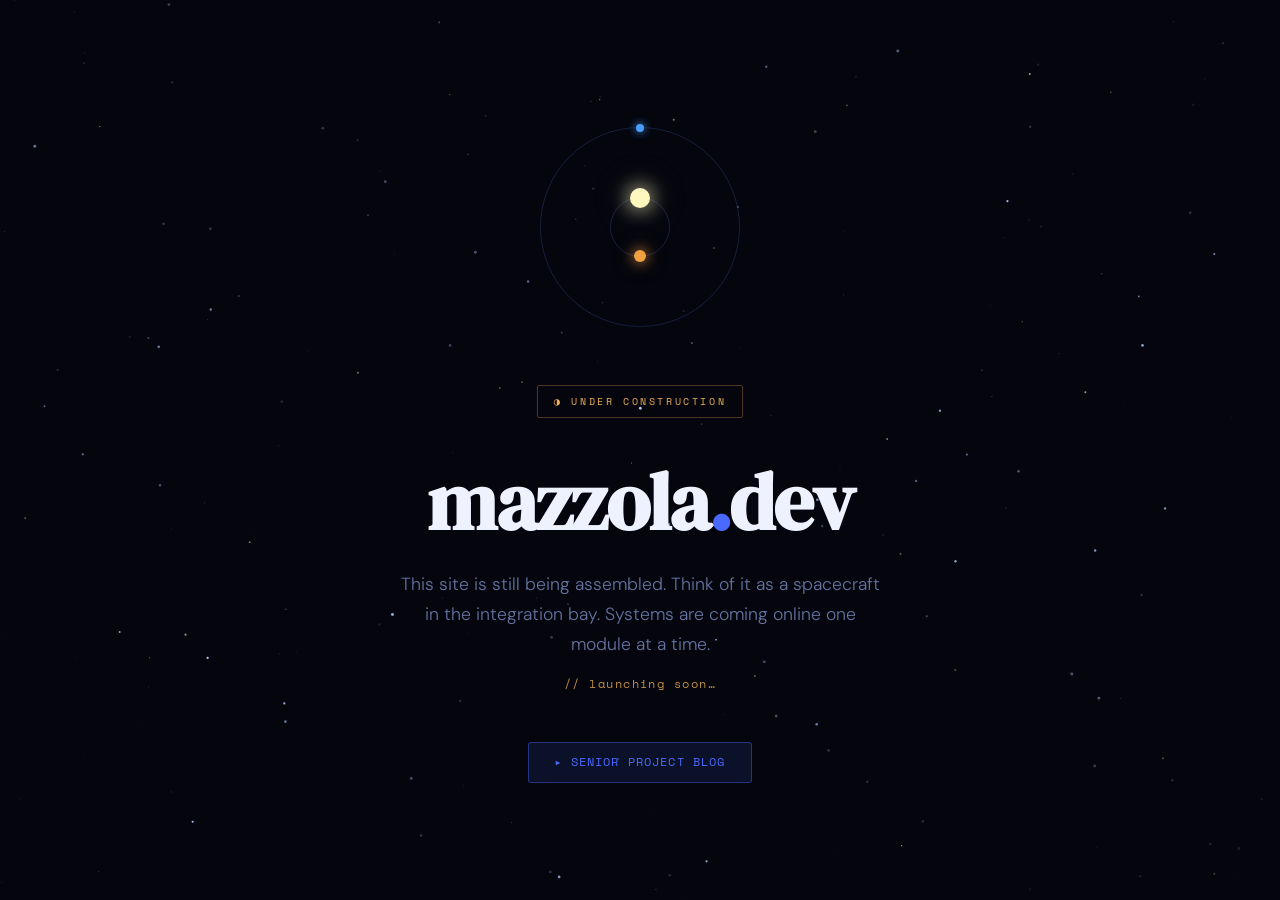
<file: index.html>
<!DOCTYPE html>
<html lang="en">
<head>
  <meta charset="UTF-8" />
  <meta name="viewport" content="width=device-width, initial-scale=1.0" />
  <title>mazzola.dev</title>
  <link rel="preconnect" href="https://fonts.googleapis.com" />
  <link rel="preconnect" href="https://fonts.gstatic.com" crossorigin />
  <link href="https://fonts.googleapis.com/css2?family=Space+Mono:ital,wght@0,400;0,700;1,400&family=DM+Serif+Display:ital@0;1&family=DM+Sans:ital,wght@0,300;0,400;0,500;0,700;1,300&display=swap" rel="stylesheet" />
  <link rel="stylesheet" href="/style.css" />
  <link rel="icon" href="/profile.jpg" type="image/jpeg" />
</head>
<body>

<canvas id="starfield"></canvas>

<div class="home-wrapper">

  <div class="orbit-container" style="height:220px; margin:0 auto 3rem;">
    <!-- Circumbinary planet -->
    <div class="orbit-ring" style="--size:200px; --speed:20s;">
      <div class="orbit-dot" style="--dot:#4a9eff;"></div>
    </div>
    <!-- Binary star orbit: two stars locked 180° apart -->
    <div class="orbit-ring" style="--size:60px; --speed:4s;">
      <div class="orbit-dot" style="--dot:#fff7c0; --dot-size:20px; box-shadow:0 0 20px #fff7c0, 0 0 40px rgba(255,247,192,.3);"></div>
      <div class="orbit-dot" style="--dot:#f0a040; --dot-size:12px; top:100%; box-shadow:0 0 14px #f0a040, 0 0 30px rgba(240,160,64,.3);"></div>
    </div>
  </div>

  <span class="home-badge">&#9681; Under Construction</span>

  <h1 class="home-title">mazzola<span class="dot">.</span>dev</h1>

  <p class="home-sub">
    This site is still being assembled. Think of it as a spacecraft in the integration bay.
    Systems are coming online one module at a time.
  </p>
  <p class="home-construction">// launching soon&hellip;</p>

  <div class="home-links">
    <a href="/blog.html" class="home-link primary">&#9656; Senior Project Blog</a>
  </div>

</div>

<!-- STAR FIELD SCRIPT -->
<script>
(function() {
  const canvas = document.getElementById('starfield');
  const ctx = canvas.getContext('2d');
  let W, H, stars = [];

  function resize() {
    W = canvas.width  = window.innerWidth;
    H = canvas.height = Math.max(document.body.scrollHeight, window.innerHeight);
  }

  function initStars() {
    stars = [];
    const count = Math.floor((W * H) / 4000);
    for (let i = 0; i < count; i++) {
      stars.push({
        x: Math.random() * W,
        y: Math.random() * H,
        r: Math.random() * 1.3 + .2,
        a: Math.random(),
        speed: Math.random() * .003 + .001,
        phase: Math.random() * Math.PI * 2
      });
    }
  }

  let frame = 0;
  function draw() {
    ctx.clearRect(0, 0, W, H);
    frame++;
    stars.forEach(s => {
      const alpha = s.a * (0.5 + 0.5 * Math.sin(frame * s.speed + s.phase));
      ctx.beginPath();
      ctx.arc(s.x, s.y, s.r, 0, Math.PI * 2);
      ctx.fillStyle = `rgba(180, 200, 255, ${alpha})`;
      ctx.fill();
    });
    requestAnimationFrame(draw);
  }

  function init() { resize(); initStars(); draw(); }
  window.addEventListener('resize', () => { resize(); initStars(); });
  window.addEventListener('load', init);
  init();
})();
</script>

</body>
</html>
</file>
<file: style.css>
/* ═══════════════════════════════════════════════════════
   MAZZOLA.DEV — SPACE-THEMED SHARED STYLES
   ═══════════════════════════════════════════════════════ */

/* ───────── RESET & ROOT ───────── */
*, *::before, *::after { box-sizing: border-box; margin: 0; padding: 0; }

:root {
  --void:     #04050d;
  --deep:     #090c1a;
  --surface:  #0d1229;
  --panel:    #111830;
  --border:   rgba(99,133,255,.15);
  --glow:     #4a6aff;
  --accent:   #e05c3a;
  --gold:     #f0b155;
  --text:     #c9d4f0;
  --muted:    #6474a0;
  --bright:   #eef2ff;
  --radius:   6px;
}

html { scroll-behavior: smooth; }

body {
  background: var(--void);
  color: var(--text);
  font-family: 'DM Sans', sans-serif;
  font-weight: 300;
  line-height: 1.75;
  min-height: 100vh;
  overflow-x: hidden;
}

a { color: var(--glow); text-decoration: none; transition: color .2s; }
a:hover { color: var(--gold); }

strong { color: var(--bright); }

/* ───────── STAR CANVAS ───────── */
#starfield {
  position: fixed;
  inset: 0;
  z-index: 0;
  pointer-events: none;
}

/* ───────── LAYOUT ───────── */
.wrapper {
  position: relative;
  z-index: 1;
  max-width: 780px;
  margin: 0 auto;
  padding: 0 1.5rem 5rem;
}

/* ───────── SITE NAV ───────── */
.site-nav {
  display: flex;
  align-items: center;
  justify-content: space-between;
  padding: 1.4rem 0;
  font-family: 'Space Mono', monospace;
  font-size: .72rem;
  letter-spacing: .12em;
  text-transform: uppercase;
}
.site-nav .nav-brand {
  color: var(--bright);
  font-weight: 700;
  letter-spacing: .15em;
}
.site-nav .nav-links {
  display: flex;
  gap: 1.5rem;
  list-style: none;
}
.site-nav .nav-links a {
  color: var(--muted);
  transition: color .2s;
}
.site-nav .nav-links a:hover,
.site-nav .nav-links a.active {
  color: var(--glow);
}

/* ───────── HERO ───────── */
.hero {
  padding: 6rem 0 1rem;
  text-align: left;
}

.hero-eyebrow {
  font-family: 'Space Mono', monospace;
  font-size: .72rem;
  letter-spacing: .2em;
  text-transform: uppercase;
  color: var(--glow);
  margin-bottom: 1.4rem;
  display: flex;
  align-items: center;
  gap: .8rem;
}
.hero-eyebrow::before {
  content: '';
  display: inline-block;
  width: 32px; height: 1px;
  background: var(--glow);
}

h1.hero-title {
  font-family: 'DM Serif Display', serif;
  font-size: clamp(2.4rem, 6vw, 3.8rem);
  line-height: 1.12;
  color: var(--bright);
  margin-bottom: 1.2rem;
  letter-spacing: -.02em;
}
h1.hero-title em {
  font-style: italic;
  color: var(--gold);
}

.hero-sub {
  font-size: 1.05rem;
  color: var(--muted);
  max-width: 540px;
  margin-bottom: 2rem;
}

.tag-row {
  display: flex;
  flex-wrap: wrap;
  gap: .5rem;
  margin-bottom: 2.5rem;
}
.tag {
  font-family: 'Space Mono', monospace;
  font-size: .65rem;
  letter-spacing: .1em;
  text-transform: uppercase;
  padding: .3rem .7rem;
  border: 1px solid var(--border);
  border-radius: 2px;
  color: var(--muted);
  background: var(--surface);
}
.tag.hot { border-color: rgba(224,92,58,.4); color: var(--accent); }

.divider {
  width: 100%;
  height: 1px;
  background: linear-gradient(90deg, var(--glow) 0%, transparent 100%);
  margin: 2.5rem 0;
  opacity: .35;
}

/* ───────── IMAGE PLACEHOLDER ───────── */
.img-slot {
  border: 1px dashed rgba(99,133,255,.3);
  border-radius: var(--radius);
  background: var(--surface);
  padding: 1.4rem;
  margin: 2rem 0;
  display: flex;
  flex-direction: column;
  align-items: center;
  justify-content: center;
  gap: .5rem;
  min-height: 200px;
  text-align: center;
}
.img-slot .img-icon { font-size: 2rem; opacity: .4; }
.img-slot .img-label {
  font-family: 'Space Mono', monospace;
  font-size: .7rem;
  letter-spacing: .12em;
  text-transform: uppercase;
  color: var(--glow);
  opacity: .7;
}
.img-slot .img-desc {
  font-size: .82rem;
  color: var(--muted);
  max-width: 380px;
}

/* ───────── SECTIONS ───────── */
h2.section-head {
  font-family: 'DM Serif Display', serif;
  font-size: 1.8rem;
  color: var(--bright);
  margin-bottom: 1rem;
  margin-top: 3.2rem;
  letter-spacing: -.01em;
  display: flex;
  align-items: center;
  gap: .7rem;
}
h2.section-head .num {
  font-family: 'Space Mono', monospace;
  font-size: .72rem;
  color: var(--glow);
  background: var(--surface);
  border: 1px solid var(--border);
  padding: .15rem .5rem;
  border-radius: 2px;
  letter-spacing: .08em;
}

p { margin-bottom: 1.2rem; }

/* ───────── CALLOUT BOX ───────── */
.callout {
  border-left: 3px solid var(--glow);
  background: var(--surface);
  padding: 1.2rem 1.5rem;
  border-radius: 0 var(--radius) var(--radius) 0;
  margin: 1.8rem 0;
}
.callout.orange { border-left-color: var(--accent); }
.callout.gold   { border-left-color: var(--gold); }
.callout-label {
  font-family: 'Space Mono', monospace;
  font-size: .65rem;
  letter-spacing: .15em;
  text-transform: uppercase;
  color: var(--glow);
  margin-bottom: .5rem;
  display: block;
}
.callout.orange .callout-label { color: var(--accent); }
.callout.gold   .callout-label { color: var(--gold); }
.callout p { margin-bottom: 0; font-size: .95rem; }

/* ───────── STAT CARDS ───────── */
.stat-row {
  display: grid;
  grid-template-columns: repeat(auto-fit, minmax(170px, 1fr));
  gap: 1rem;
  margin: 2rem 0;
}
.stat-card {
  background: var(--surface);
  border: 1px solid var(--border);
  border-radius: var(--radius);
  padding: 1.2rem;
  text-align: center;
  position: relative;
  overflow: hidden;
  transition: border-color .3s, transform .3s;
}
.stat-card:hover {
  border-color: var(--glow);
  transform: translateY(-2px);
}
.stat-card::before {
  content: '';
  position: absolute;
  top: 0; left: 0; right: 0;
  height: 2px;
  background: linear-gradient(90deg, transparent, var(--glow), transparent);
  opacity: 0;
  transition: opacity .3s;
}
.stat-card:hover::before { opacity: 1; }
.stat-num {
  font-family: 'Space Mono', monospace;
  font-size: 1.6rem;
  color: var(--gold);
  display: block;
  margin-bottom: .3rem;
}
.stat-label { font-size: .78rem; color: var(--muted); line-height: 1.4; }

/* ───────── CODE / FORMULA ───────── */
.formula-box {
  background: #060814;
  border: 1px solid var(--border);
  border-radius: var(--radius);
  padding: 1.2rem 1.5rem;
  margin: 1.8rem 0;
  font-family: 'Space Mono', monospace;
  font-size: .82rem;
  color: #a8c0ff;
  overflow-x: auto;
  line-height: 1.9;
}
.formula-box .comment { color: var(--muted); }
.formula-box .kw      { color: var(--gold); }
.formula-box .val     { color: var(--accent); }

/* ───────── READING LOG ───────── */
.reading-log {
  border: 1px solid var(--border);
  border-radius: var(--radius);
  overflow: hidden;
  margin: 2rem 0;
}
.reading-log-header {
  background: var(--panel);
  padding: .8rem 1.2rem;
  font-family: 'Space Mono', monospace;
  font-size: .68rem;
  letter-spacing: .15em;
  text-transform: uppercase;
  color: var(--glow);
  border-bottom: 1px solid var(--border);
}
.reading-entry {
  padding: 1rem 1.2rem;
  border-bottom: 1px solid var(--border);
  display: grid;
  grid-template-columns: 2fr 1fr;
  gap: 1rem;
  align-items: start;
  transition: background .2s;
}
.reading-entry:last-child { border-bottom: none; }
.reading-entry:hover { background: var(--surface); }
.re-title { font-size: .9rem; color: var(--bright); font-weight: 500; margin-bottom: .2rem; }
.re-author { font-size: .78rem; color: var(--muted); }
.re-note  { font-size: .78rem; color: var(--text); text-align: right; }

/* ───────── TIMELINE / ORBIT ANIMATION ───────── */
.orbit-container {
  position: relative;
  width: 100%;
  height: 400px; /* fallback; orbit.js overrides with the largest --size value */
  margin: 2.5rem 0;
  display: flex;
  align-items: center;
  justify-content: center;
}

.orbit-asteroid {
  position: absolute;
  border-radius: 50%;
  border: none;
  width:  var(--size, 120px);
  height: var(--size, 120px);
  animation: spin1 var(--speed, 30s) linear infinite var(--dir, normal);
  animation-delay: var(--delay, 0s);
}

.orbit-asteroid .orbit-dot {
  width: var(--dot-size, 3px);
  height: var(--dot-size, 3px);
  box-shadow: 0 0 3px var(--dot, #888);
}
.orbit-ring {
  position: absolute;
  border-radius: 50%;
  border: 1px solid rgba(99,133,255,.2);
  width:  var(--size, 120px);
  height: var(--size, 120px);
  animation: spin1 var(--speed, 8s) linear infinite var(--dir, normal);
}

.orbit-dot {
  position: absolute;
  width: var(--dot-size, 8px); height: var(--dot-size, 8px);
  border-radius: 50%;
  top: 0;
  left: 50%;
  transform: translate(-50%, -50%);
  background: var(--dot, var(--glow));
  box-shadow: 0 0 8px var(--dot, var(--glow));
}

.orbit-sun {
  width: 20px; height: 20px;
  border-radius: 50%;
  background: radial-gradient(circle, #fff7c0, #f0b155, #e05c3a);
  box-shadow: 0 0 22px rgba(240,177,85,.5);
  z-index: 2;
}

@keyframes spin1 { to { transform: rotate(360deg); } }

/* ───────── HYPOTHESIS PANEL ───────── */
.hypo-panel {
  background: linear-gradient(135deg, var(--panel) 0%, #0e1730 100%);
  border: 1px solid rgba(99,133,255,.3);
  border-radius: var(--radius);
  padding: 2rem;
  margin: 2rem 0;
  position: relative;
  overflow: hidden;
}
.hypo-panel::after {
  content: 'H';
  position: absolute;
  right: -10px; top: -20px;
  font-family: 'DM Serif Display', serif;
  font-size: 12rem;
  color: rgba(99,133,255,.04);
  pointer-events: none;
  line-height: 1;
}
.hypo-panel h3 {
  font-family: 'Space Mono', monospace;
  font-size: .7rem;
  letter-spacing: .2em;
  text-transform: uppercase;
  color: var(--glow);
  margin-bottom: 1rem;
}
.hypo-panel p { font-size: .95rem; color: var(--text); margin-bottom: .8rem; }
.hypo-panel p:last-child { margin-bottom: 0; }

/* ───────── POST FOOTER ───────── */
.post-footer {
  border-top: 1px solid var(--border);
  margin-top: 4rem;
  padding-top: 2rem;
  display: flex;
  justify-content: space-between;
  align-items: center;
  flex-wrap: wrap;
  gap: 1rem;
}
.post-footer .byline {
  font-family: 'Space Mono', monospace;
  font-size: .7rem;
  color: var(--muted);
  letter-spacing: .08em;
}
.next-badge {
  font-family: 'Space Mono', monospace;
  font-size: .68rem;
  letter-spacing: .1em;
  text-transform: uppercase;
  border: 1px solid var(--border);
  padding: .4rem .9rem;
  border-radius: 2px;
  color: var(--glow);
  background: var(--surface);
}

/* ───────── SCROLL REVEAL ───────── */
.reveal {
  opacity: 0;
  transform: translateY(22px);
  transition: opacity .7s ease, transform .7s ease;
}
.reveal.visible {
  opacity: 1;
  transform: none;
}

/* ═══════════════════════════════════════════════════════
   HOME PAGE — UNDER CONSTRUCTION
   ═══════════════════════════════════════════════════════ */

.home-wrapper {
  position: relative;
  z-index: 1;
  display: flex;
  flex-direction: column;
  align-items: center;
  justify-content: center;
  min-height: 100vh;
  text-align: center;
  padding: 2rem;
}

.home-badge {
  font-family: 'Space Mono', monospace;
  font-size: .65rem;
  letter-spacing: .25em;
  text-transform: uppercase;
  color: var(--gold);
  border: 1px solid rgba(240,177,85,.3);
  padding: .4rem 1rem;
  border-radius: 2px;
  margin-bottom: 2.5rem;
  display: inline-block;
  animation: pulse-badge 3s ease-in-out infinite;
}

@keyframes pulse-badge {
  0%, 100% { border-color: rgba(240,177,85,.3); box-shadow: none; }
  50% { border-color: rgba(240,177,85,.6); box-shadow: 0 0 20px rgba(240,177,85,.1); }
}

.home-title {
  font-family: 'DM Serif Display', serif;
  font-size: clamp(2.8rem, 7vw, 5rem);
  color: var(--bright);
  line-height: 1.1;
  margin-bottom: 1.5rem;
  letter-spacing: -.02em;
}
.home-title .dot { color: var(--glow); }

.home-sub {
  font-size: 1.1rem;
  color: var(--muted);
  max-width: 480px;
  margin-bottom: .8rem;
  line-height: 1.7;
}

.home-construction {
  font-family: 'Space Mono', monospace;
  font-size: .75rem;
  letter-spacing: .12em;
  color: var(--gold);
  margin-bottom: 3rem;
  opacity: .8;
}



.home-links {
  display: flex;
  gap: 1.2rem;
  flex-wrap: wrap;
  justify-content: center;
}
.home-link {
  font-family: 'Space Mono', monospace;
  font-size: .72rem;
  letter-spacing: .1em;
  text-transform: uppercase;
  padding: .6rem 1.6rem;
  border: 1px solid var(--border);
  border-radius: 3px;
  color: var(--glow);
  background: var(--surface);
  transition: all .3s;
  text-decoration: none;
}
.home-link:hover {
  border-color: var(--glow);
  background: rgba(74,106,255,.08);
  color: var(--bright);
  box-shadow: 0 0 20px rgba(74,106,255,.15);
  transform: translateY(-2px);
}
.home-link.primary {
  background: rgba(74,106,255,.12);
  border-color: rgba(74,106,255,.4);
}

/* ═══════════════════════════════════════════════════════
   BLOG INDEX PAGE
   ═══════════════════════════════════════════════════════ */

.blog-index-hero {
  padding: 5rem 0 2rem;
  text-align: center;
}
.blog-index-hero h1 {
  font-family: 'DM Serif Display', serif;
  font-size: clamp(2rem, 5vw, 3.2rem);
  color: var(--bright);
  margin-bottom: .8rem;
  letter-spacing: -.02em;
}
.blog-index-hero p {
  color: var(--muted);
  font-size: 1rem;
  max-width: 500px;
  margin: 0 auto;
}

.blog-grid {
  display: flex;
  flex-direction: column;
  gap: 1.2rem;
  margin-top: 2.5rem;
}

.blog-card {
  display: block;
  background: var(--surface);
  border: 1px solid var(--border);
  border-radius: var(--radius);
  padding: 1.8rem 2rem;
  text-decoration: none;
  transition: all .35s;
  position: relative;
  overflow: hidden;
}
.blog-card::before {
  content: '';
  position: absolute;
  top: 0; left: 0; right: 0;
  height: 2px;
  background: linear-gradient(90deg, transparent, var(--glow), transparent);
  opacity: 0;
  transition: opacity .35s;
}
.blog-card:hover {
  border-color: rgba(74,106,255,.35);
  transform: translateY(-3px);
  box-shadow: 0 8px 30px rgba(4,5,13,.6);
}
.blog-card:hover::before { opacity: 1; }

.blog-card-eyebrow {
  font-family: 'Space Mono', monospace;
  font-size: .62rem;
  letter-spacing: .18em;
  text-transform: uppercase;
  color: var(--glow);
  margin-bottom: .7rem;
}
.blog-card-title {
  font-family: 'DM Serif Display', serif;
  font-size: 1.35rem;
  color: var(--bright);
  margin-bottom: .5rem;
  line-height: 1.3;
}
.blog-card-desc {
  font-size: .9rem;
  color: var(--muted);
  line-height: 1.6;
}
.blog-card-arrow {
  font-family: 'Space Mono', monospace;
  font-size: .7rem;
  color: var(--glow);
  margin-top: 1rem;
  display: inline-block;
  letter-spacing: .08em;
  transition: transform .3s;
}
.blog-card:hover .blog-card-arrow { transform: translateX(6px); }

.blog-loading {
  text-align: center;
  padding: 3rem;
  font-family: 'Space Mono', monospace;
  font-size: .75rem;
  color: var(--muted);
  letter-spacing: .12em;
  text-transform: uppercase;
}
.blog-loading .spinner {
  display: inline-block;
  width: 16px; height: 16px;
  border: 2px solid var(--border);
  border-top-color: var(--glow);
  border-radius: 50%;
  animation: spin1 .8s linear infinite;
  margin-right: .6rem;
  vertical-align: middle;
}

.blog-empty {
  text-align: center;
  padding: 4rem 2rem;
  color: var(--muted);
  font-size: .9rem;
}

/* ───────── RESPONSIVE ───────── */
@media (max-width: 520px) {
  .reading-entry { grid-template-columns: 1fr; }
  .re-note { text-align: left; }
  .site-nav { flex-direction: column; gap: .8rem; }
  .home-links { flex-direction: column; align-items: center; }
}
</file>
